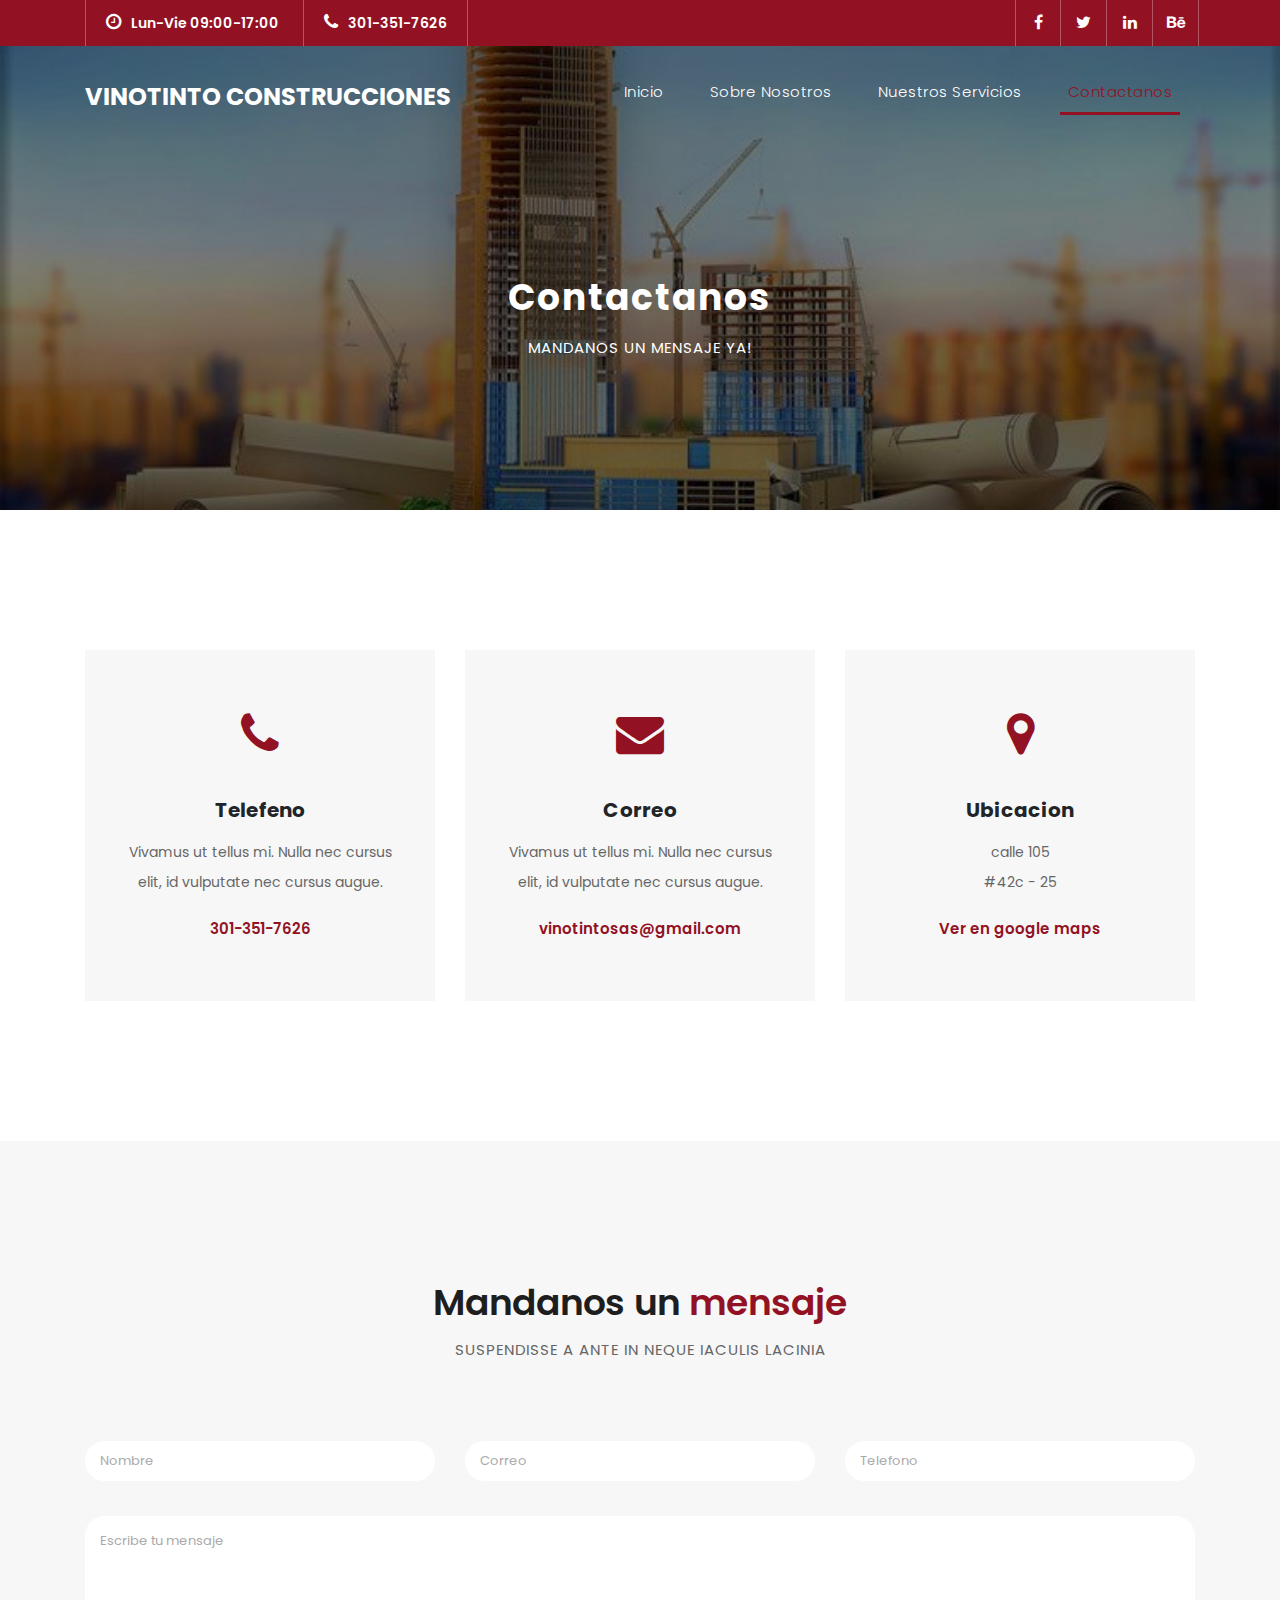
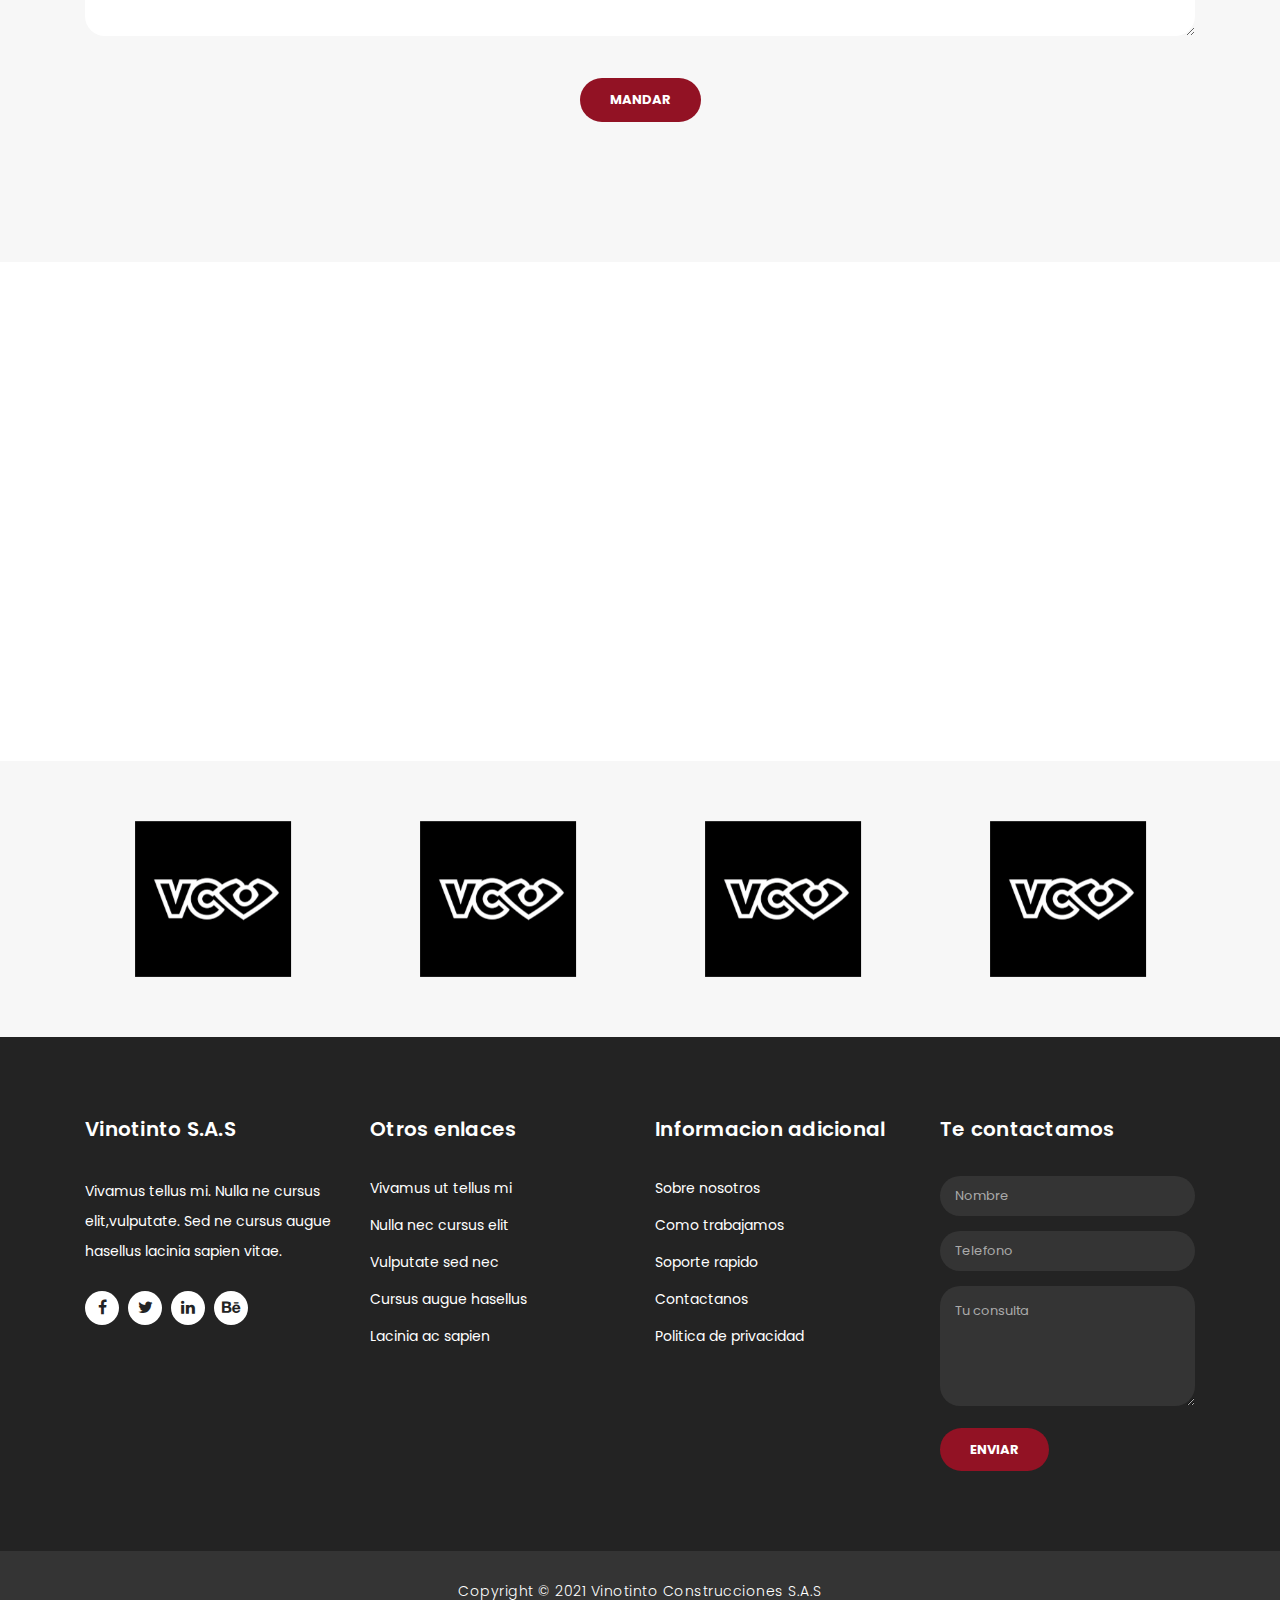
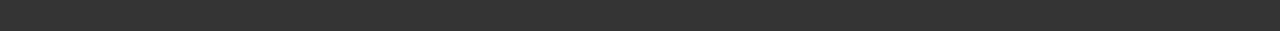
<file: contact.html>
<!DOCTYPE html>
<html lang="en">

  <head>

    <meta charset="utf-8">
    <meta name="viewport" content="width=device-width, initial-scale=1, shrink-to-fit=no">
    <meta name="description" content="">
    <meta name="author" content="Jesser">
    <link href="https://fonts.googleapis.com/css?family=Poppins:100,200,300,400,500,600,700,800,900&display=swap" rel="stylesheet">

    <title>Contactanos</title>

    <!-- Bootstrap core CSS -->
    <link href="vendor/bootstrap/css/bootstrap.min.css" rel="stylesheet">

    <!-- Additional CSS Files -->
    <link rel="stylesheet" href="assets/css/fontawesome.css">
    <link rel="stylesheet" href="assets/css/vinotinto.css">
    <link rel="stylesheet" href="assets/css/owl.css">
<!--

-->
  </head>

  <body>

    <!-- ***** Preloader Start ***** -->
    <div id="preloader">
        <div class="jumper">
            <div></div>
            <div></div>
            <div></div>
        </div>
    </div>  
    <!-- ***** Preloader End ***** -->

    <!-- Header -->
    <div class="sub-header">
      <div class="container">
        <div class="row">
          <div class="col-md-8 col-xs-12">
            <ul class="left-info">
              <li><a href="#"><i class="fa fa-clock-o"></i>Lun-Vie 09:00-17:00</a></li>
              <li><a href="#"><i class="fa fa-phone"></i>301-351-7626</a></li>
            </ul>
          </div>
          <div class="col-md-4">
            <ul class="right-icons">
              <li><a href="#"><i class="fa fa-facebook"></i></a></li>
              <li><a href="#"><i class="fa fa-twitter"></i></a></li>
              <li><a href="#"><i class="fa fa-linkedin"></i></a></li>
              <li><a href="#"><i class="fa fa-behance"></i></a></li>
            </ul>
          </div>
        </div>
      </div>
    </div>

    <header class="">
      <nav class="navbar navbar-expand-lg">
        <div class="container">
          <a class="navbar-brand" href="index.html"><h2>Vinotinto Construcciones</h2></a>
          <button class="navbar-toggler" type="button" data-toggle="collapse" data-target="#navbarResponsive" aria-controls="navbarResponsive" aria-expanded="false" aria-label="Toggle navigation">
            <span class="navbar-toggler-icon"></span>
          </button>
          <div class="collapse navbar-collapse" id="navbarResponsive">
            <ul class="navbar-nav ml-auto">
              <li class="nav-item">
                <a class="nav-link" href="index.html">Inicio
                  <span class="sr-only">(current)</span>
                </a>
              </li>
              <li class="nav-item">
                <a class="nav-link" href="about.html">Sobre nosotros</a>
              </li>
              <li class="nav-item">
                <a class="nav-link" href="services.html">Nuestros servicios</a>
              </li>
              <li class="nav-item active">
                <a class="nav-link" href="contact.html">Contactanos</a>
              </li>
            </ul>
          </div>
        </div>
      </nav>
    </header>

    <!-- Page Content -->
    <div class="page-heading header-text">
      <div class="container">
        <div class="row">
          <div class="col-md-12">
            <h1>Contactanos</h1>
            <span>Mandanos un mensaje ya!</span>
          </div>
        </div>
      </div>
    </div>

    <div class="contact-information">
      <div class="container">
        <div class="row">
          <div class="col-md-4">
            <div class="contact-item">
              <i class="fa fa-phone"></i>
              <h4>Telefeno</h4>
              <p>Vivamus ut tellus mi. Nulla nec cursus elit, id vulputate nec cursus augue.</p>
              <a href="#">301-351-7626</a>
            </div>
          </div>
          <div class="col-md-4">
            <div class="contact-item">
              <i class="fa fa-envelope"></i>
              <h4>Correo</h4>
              <p>Vivamus ut tellus mi. Nulla nec cursus elit, id vulputate nec cursus augue.</p>
              <a href="#">vinotintosas@gmail.com</a>
            </div>
          </div>
          <div class="col-md-4">
            <div class="contact-item">
              <i class="fa fa-map-marker"></i>
              <h4>Ubicacion</h4>
              <p>calle 105 <br>#42c - 25</p>
              <a href="#map">Ver en google maps</a>
            </div>
          </div>
        </div>
      </div>
    </div>

    <div class="callback-form contact-us">
      <div class="container">
        <div class="row">
          <div class="col-md-12">
            <div class="section-heading">
              <h2>Mandanos un <em>mensaje</em></h2>
              <span>Suspendisse a ante in neque iaculis lacinia</span>
            </div>
          </div>
          <div class="col-md-12">
            <div class="contact-form">
              <form id="contact" action="" method="get">
                <div class="row">
                  <div class="col-lg-4 col-md-12 col-sm-12">
                    <fieldset>
                      <input name="name" type="text" class="form-control" id="name" placeholder="Nombre" required="">
                    </fieldset>
                  </div>
                  <div class="col-lg-4 col-md-12 col-sm-12">
                    <fieldset>
                      <input name="email" type="text" class="form-control" id="email" pattern="[^ @]*@[^ @]*" placeholder="Correo" required="">
                    </fieldset>
                  </div>
                  <div class="col-lg-4 col-md-12 col-sm-12">
                    <fieldset>
                      <input name="subject" type="text" class="form-control" id="subject" placeholder="Telefono" required="">
                    </fieldset>
                  </div>
                  <div class="col-lg-12">
                    <fieldset>
                      <textarea name="message" rows="6" class="form-control" id="message" placeholder="Escribe tu mensaje" required=""></textarea>
                    </fieldset>
                  </div>
                  <div class="col-lg-12">
                    <fieldset>
                      <button type="submit" id="form-submit" class="filled-button">Mandar</button>
                    </fieldset>
                  </div>
                </div>
              </form>
            </div>
          </div>
        </div>
      </div>
    </div>

    <div id="map">
<!-- How to change your own map point
	1. Go to Google Maps
	2. Click on your location point
	3. Click "Share" and choose "Embed map" tab
	4. Copy only URL and paste it within the src="" field below
-->
      <iframe src="https://www.google.com/maps/embed?pb=!1m18!1m12!1m3!1d1982.8851771192085!2d-75.55038944499003!3d6.293882395444799!2m3!1f0!2f0!3f0!3m2!1i1024!2i768!4f13.1!3m3!1m2!1s0x8e442f4a23698fc5%3A0xc72b09edaf1a7457!2sCl.%20105%20%2342c-25%2C%20Medell%C3%ADn%2C%20Antioquia!5e0!3m2!1ses-419!2sco!4v1620690910142!5m2!1ses-419!2sco" width="100%" height="500px" frameborder="0" style="border:0" allowfullscreen></iframe>
    </div>

    <div class="partners contact-partners">
      <div class="container">
        <div class="row">
          <div class="col-md-12">
            <div class="owl-partners owl-carousel">
              <div class="partner-item">
                <img src="assets/images/client-01.png" alt="">
              </div>
            </div>
          </div>
        </div>
      </div>
    </div>


    <!-- Footer Starts Here -->
    <footer>
      <div class="container">
        <div class="row">
          <div class="col-md-3 footer-item">
            <h4>Vinotinto S.A.S</h4>
            <p>Vivamus tellus mi. Nulla ne cursus elit,vulputate. Sed ne cursus augue hasellus lacinia sapien vitae.</p>
            <ul class="social-icons">
              <li><a rel="nofollow" href="https://fb.com/templatemo" target="_blank"><i class="fa fa-facebook"></i></a></li>
              <li><a href="#"><i class="fa fa-twitter"></i></a></li>
              <li><a href="#"><i class="fa fa-linkedin"></i></a></li>
              <li><a href="#"><i class="fa fa-behance"></i></a></li>
            </ul>
          </div>
          <div class="col-md-3 footer-item">
            <h4>Otros enlaces</h4>
            <ul class="menu-list">
              <li><a href="#">Vivamus ut tellus mi</a></li>
              <li><a href="#">Nulla nec cursus elit</a></li>
              <li><a href="#">Vulputate sed nec</a></li>
              <li><a href="#">Cursus augue hasellus</a></li>
              <li><a href="#">Lacinia ac sapien</a></li>
            </ul>
          </div>
          <div class="col-md-3 footer-item">
            <h4>Informacion adicional</h4>
            <ul class="menu-list">
              <li><a href="#">Sobre nosotros</a></li>
              <li><a href="#">Como trabajamos</a></li>
              <li><a href="#">Soporte rapido</a></li>
              <li><a href="#">Contactanos</a></li>
              <li><a href="#">Politica de privacidad</a></li>
            </ul>
          </div>
          <div class="col-md-3 footer-item last-item">
            <h4>Te contactamos</h4>
            <div class="contact-form">
              <form id="contact footer-contact" action="" method="post">
                <div class="row">
                  <div class="col-lg-12 col-md-12 col-sm-12">
                    <fieldset>
                      <input name="name" type="text" class="form-control" id="name" placeholder="Nombre" required="">
                    </fieldset>
                  </div>
                  <div class="col-lg-12 col-md-12 col-sm-12">
                    <fieldset>
                      <input name="email" type="text" class="form-control" id="email" pattern="[^ @]*@[^ @]*" placeholder="Telefono" required="">
                    </fieldset>
                  </div>
                  <div class="col-lg-12">
                    <fieldset>
                      <textarea name="message" rows="6" class="form-control" id="message" placeholder="Tu consulta" required=""></textarea>
                    </fieldset>
                  </div>
                  <div class="col-lg-12">
                    <fieldset>
                      <button type="submit" id="form-submit" class="filled-button">Enviar</button>
                    </fieldset>
                  </div>
                </div>
              </form>
            </div>
          </div>
        </div>
      </div>
    </footer>
    
    <div class="sub-footer">
      <div class="container">
        <div class="row">
          <div class="col-md-12">
            <p>Copyright &copy; 2021 Vinotinto Construcciones S.A.S</p>
          </div>
        </div>
      </div>
    </div>

    <!-- Bootstrap core JavaScript -->
    <script src="vendor/jquery/jquery.min.js"></script>
    <script src="vendor/bootstrap/js/bootstrap.bundle.min.js"></script>

    <!-- Additional Scripts -->
    <script src="assets/js/custom.js"></script>
    <script src="assets/js/owl.js"></script>
    <script src="assets/js/slick.js"></script>
    <script src="assets/js/accordions.js"></script>

    <script language = "text/Javascript"> 
      cleared[0] = cleared[1] = cleared[2] = 0; //set a cleared flag for each field
      function clearField(t){                   //declaring the array outside of the
      if(! cleared[t.id]){                      // function makes it static and global
          cleared[t.id] = 1;  // you could use true and false, but that's more typing
          t.value='';         // with more chance of typos
          t.style.color='#fff';
          }
      }
    </script>

  </body>
</html>
</file>
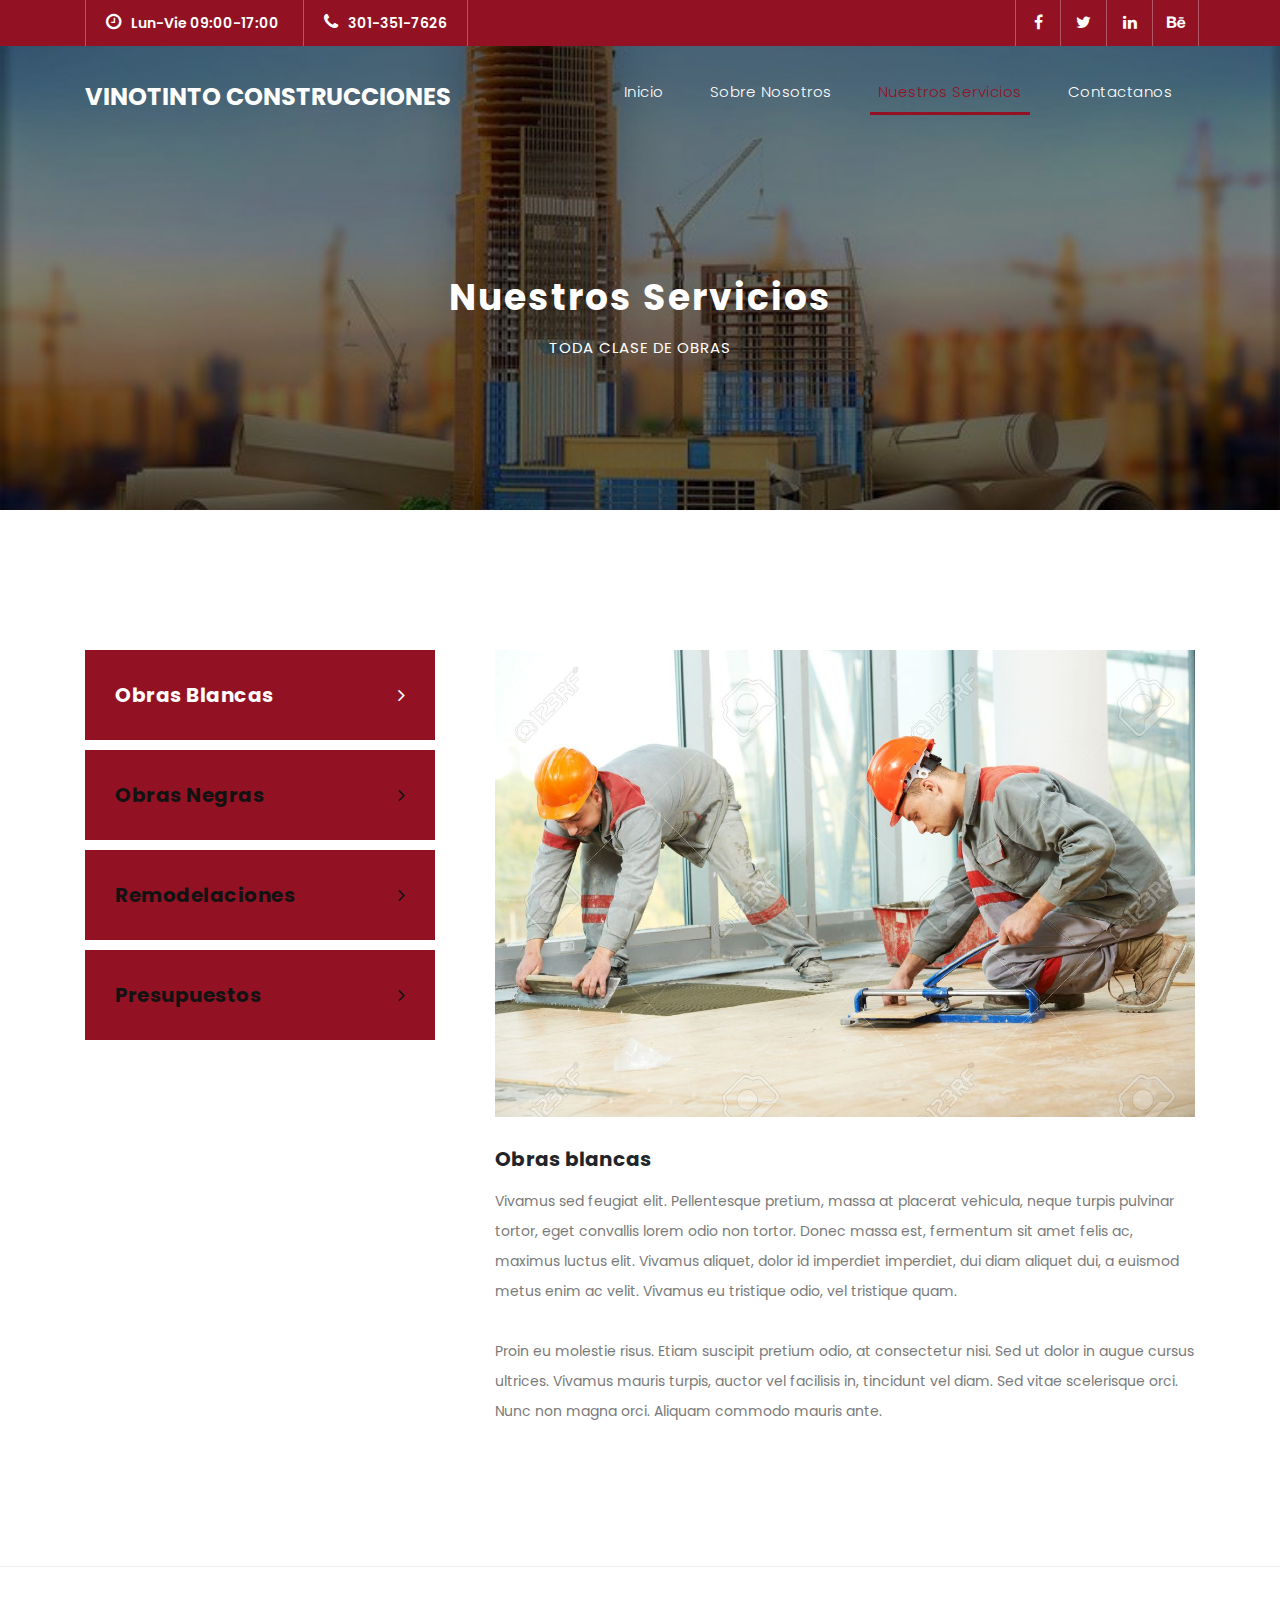
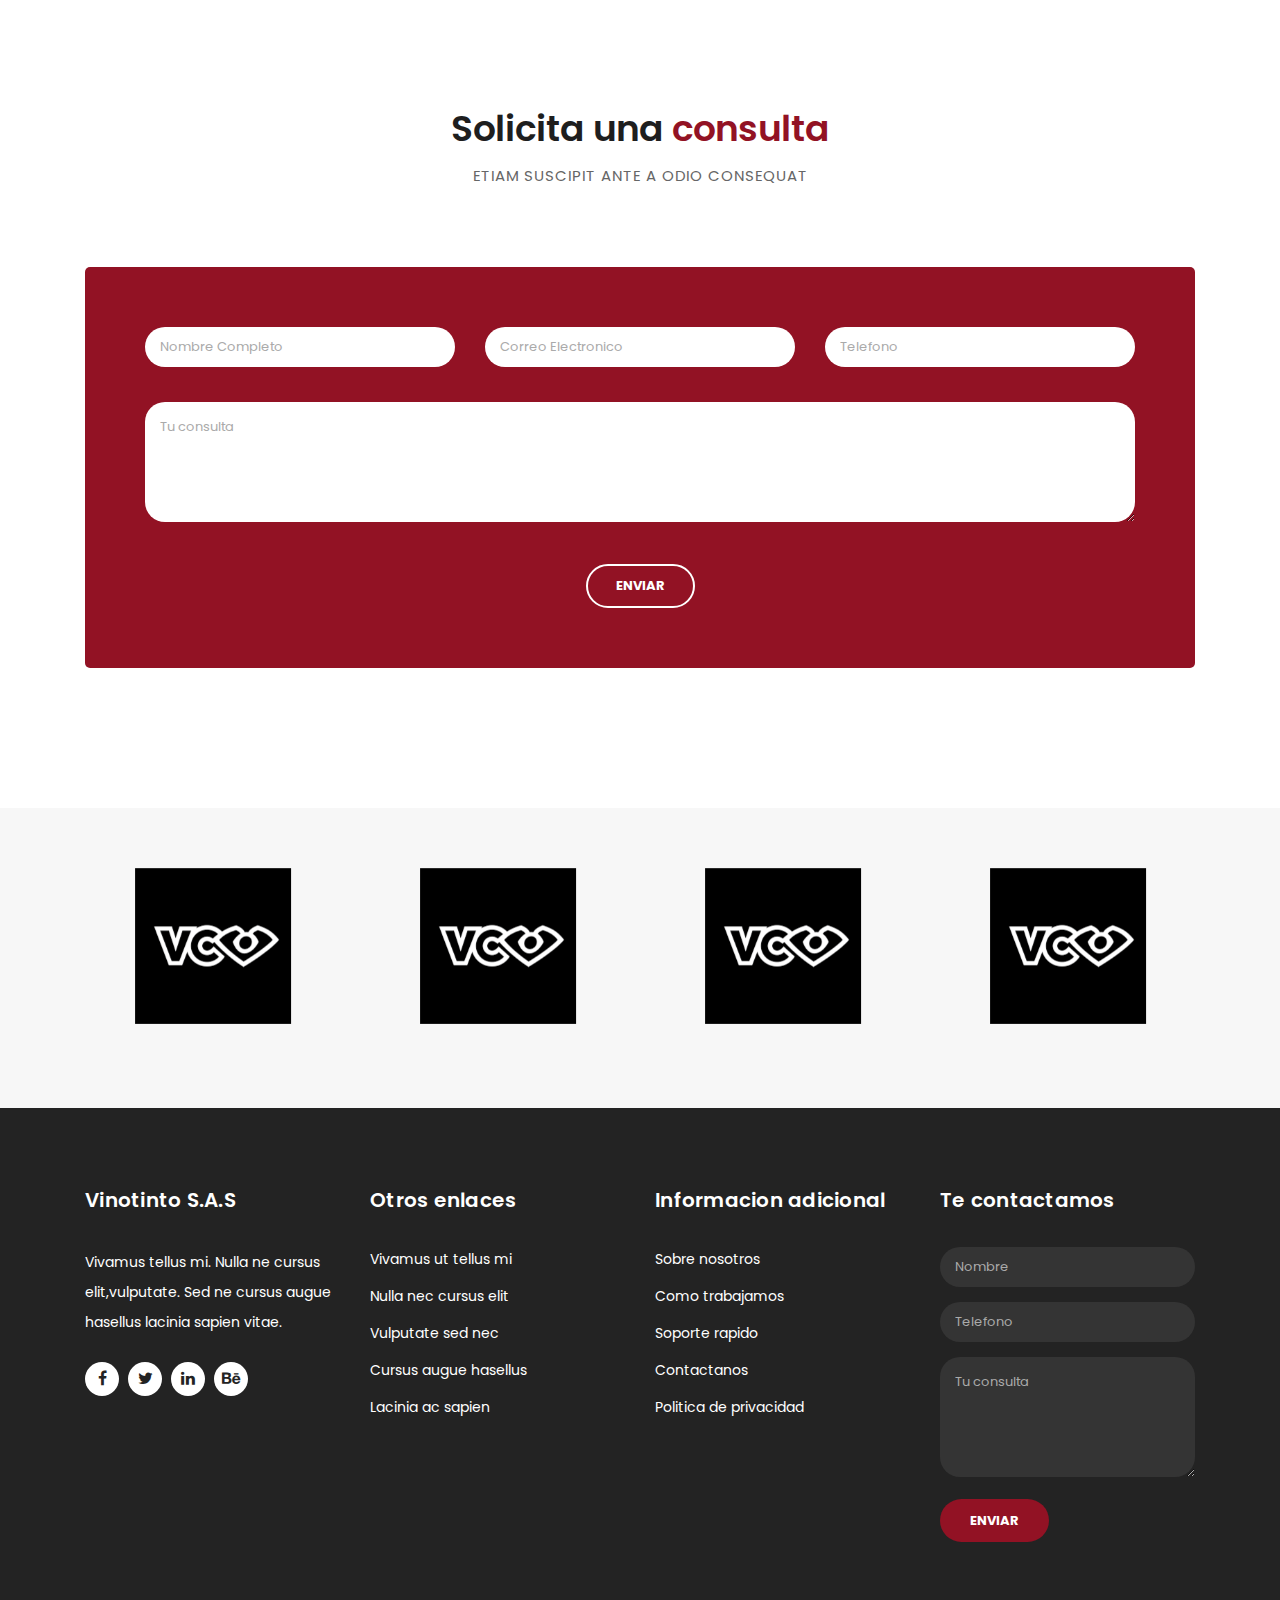
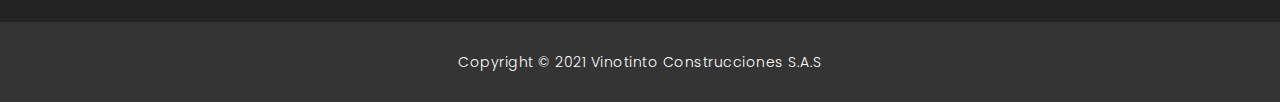
<file: services.html>
<!DOCTYPE html>
<html lang="en">

  <head>

    <meta charset="utf-8">
    <meta name="viewport" content="width=device-width, initial-scale=1, shrink-to-fit=no">
    <meta name="description" content="">
    <meta name="author" content="Jesser">
    <link href="https://fonts.googleapis.com/css?family=Poppins:100,200,300,400,500,600,700,800,900&display=swap" rel="stylesheet">

    <title>Nuestros Servicios</title>

    <!-- Bootstrap core CSS -->
    <link href="vendor/bootstrap/css/bootstrap.min.css" rel="stylesheet">

    <!-- Additional CSS Files -->
    <link rel="stylesheet" href="assets/css/fontawesome.css">
    <link rel="stylesheet" href="assets/css/vinotinto.css">
    <link rel="stylesheet" href="assets/css/owl.css">
<!--

-->
  </head>

  <body>

    <!-- ***** Preloader Start ***** -->
    <div id="preloader">
        <div class="jumper">
            <div></div>
            <div></div>
            <div></div>
        </div>
    </div>  
    <!-- ***** Preloader End ***** -->

    <!-- Header -->
    <div class="sub-header">
      <div class="container">
        <div class="row">
          <div class="col-md-8 col-xs-12">
            <ul class="left-info">
              <li><a href="#"><i class="fa fa-clock-o"></i>Lun-Vie 09:00-17:00</a></li>
              <li><a href="#"><i class="fa fa-phone"></i>301-351-7626</a></li>
            </ul>
          </div>
          <div class="col-md-4">
            <ul class="right-icons">
              <li><a href="#"><i class="fa fa-facebook"></i></a></li>
              <li><a href="#"><i class="fa fa-twitter"></i></a></li>
              <li><a href="#"><i class="fa fa-linkedin"></i></a></li>
              <li><a href="#"><i class="fa fa-behance"></i></a></li>
            </ul>
          </div>
        </div>
      </div>
    </div>

    <header class="">
      <nav class="navbar navbar-expand-lg">
        <div class="container">
          <a class="navbar-brand" href="index.html"><h2>Vinotinto Construcciones</h2></a>
          <button class="navbar-toggler" type="button" data-toggle="collapse" data-target="#navbarResponsive" aria-controls="navbarResponsive" aria-expanded="false" aria-label="Toggle navigation">
            <span class="navbar-toggler-icon"></span>
          </button>
          <div class="collapse navbar-collapse" id="navbarResponsive">
            <ul class="navbar-nav ml-auto">
              <li class="nav-item">
                <a class="nav-link" href="index.html">Inicio
                  <span class="sr-only">(current)</span>
                </a>
              </li>
              <li class="nav-item">
                <a class="nav-link" href="about.html">Sobre nosotros</a>
              </li>
              <li class="nav-item active">
                <a class="nav-link" href="services.html">Nuestros servicios</a>
              </li>
              <li class="nav-item">
                <a class="nav-link" href="contact.html">Contactanos</a>
              </li>
            </ul>
          </div>
        </div>
      </nav>
    </header>

    <!-- Page Content -->
    <div class="page-heading header-text">
      <div class="container">
        <div class="row">
          <div class="col-md-12">
            <h1>Nuestros Servicios</h1>
            <span>Toda clase de obras</span>
          </div>
        </div>
      </div>
    </div>

    <div class="single-services">
      <div class="container">
        <div class="row" id="tabs">
          <div class="col-md-4">
            <ul>
              <li><a href='#tabs-1'>Obras blancas <i class="fa fa-angle-right"></i></a></li>
              <li><a href='#tabs-2'>Obras negras <i class="fa fa-angle-right"></i></a></li>
              <li><a href='#tabs-3'>Remodelaciones <i class="fa fa-angle-right"></i></a></li>
              <li><a href='#tabs-4'>Presupuestos <i class="fa fa-angle-right"></i></a></li>
            </ul>
          </div>
          <div class="col-md-8">
            <section class='tabs-content'>
              <article id='tabs-1'>
                <img src="assets/images/single_service_01.jpg" alt="">
                <h4>Obras blancas</h4>
                <p>Vivamus sed feugiat elit. Pellentesque pretium, massa at placerat vehicula, neque turpis pulvinar tortor, eget convallis lorem odio non tortor. Donec massa est, fermentum sit amet felis ac, maximus luctus elit. Vivamus aliquet, dolor id imperdiet imperdiet, dui diam aliquet dui, a euismod metus enim ac velit. Vivamus eu tristique odio, vel tristique quam.
                <br><br>Proin eu molestie risus. Etiam suscipit pretium odio, at consectetur nisi. Sed ut dolor in augue cursus ultrices. Vivamus mauris turpis, auctor vel facilisis in, tincidunt vel diam. Sed vitae scelerisque orci. Nunc non magna orci. Aliquam commodo mauris ante.</p>
              </article>
              <article id='tabs-2'>
                <img src="assets/images/single_service_02.jpg" alt="">
                <h4>Obras negras</h4>
                <p>Sed ut dolor in augue cursus ultrices. Vivamus mauris turpis, auctor vel facilisis in, tincidunt vel diam. Sed vitae scelerisque orci. Nunc non magna orci. Aliquam commodo mauris ante, quis posuere nibh vestibulum sit amet
                <br><br>Pellentesque pretium, massa at placerat vehicula, neque turpis pulvinar tortor, eget convallis lorem odio non tortor. Donec massa est, fermentum sit amet felis ac, maximus luctus elit. Vivamus aliquet, dolor id imperdiet imperdiet, dui diam aliquet dui, a euismod metus enim ac velit. Vivamus eu tristique odio, vel tristique quam.</p>
              </article>
              <article id='tabs-3'>
                <img src="assets/images/single_service_03.jpg" alt="">
                <h4>Remodelaciones</h4>
                <p>Mauris lobortis quam id dictum dignissim. Donec pellentesque erat dolor, cursus dapibus turpis hendrerit quis. Suspendisse at suscipit arcu. Nulla sed erat lectus. Nulla facilisi. In sit amet neque sapien. Donec scelerisque mi at gravida efficitur. Nunc lacinia a est eu malesuada. Curabitur eleifend elit sapien, sed pulvinar orci luctus eget. 
                <br><br>Class aptent taciti sociosqu ad litora torquent per conubia nostra, per inceptos himenaeos. Nunc vel ultrices nulla, ac tincidunt eros. Aenean quis tellus velit. Praesent pretium justo non auctor condimentum.</p>
              </article>
              <article id='tabs-4'>
                <img src="assets/images/single_service_04.jpg" alt="">
                <h4>Presupuestos</h4>
                <p>Integer vehicula sapien quis dolor efficitur, eget molestie eros tempus. Curabitur sollicitudin, tortor at suscipit volutpat, nisi arcu aliquet dui, vitae semper sem turpis quis libero. Quisque vulputate lacinia nisl ac lobortis. Ut ultricies maximus turpis, in sollicitudin ligula posuere vel. 
                <br><br>Donec finibus maximus neque, vitae egestas quam imperdiet nec. Proin nec mauris eu tortor consectetur tristique. Etiam suscipit ante a odio consequat, in ornare lacus suscipit. Cras ac libero massa. Quisque rhoncus velit feugiat vulputate mollis. Donec nisl eros, malesuada sed nisi id, condimentum condimentum quam.</p>
              </article>
            </section>
          </div>
        </div>
      </div>
    </div>

   <div class="callback-form callback-services">
      <div class="container">
        <div class="row">
          <div class="col-md-12">
            <div class="section-heading">
              <h2>Solicita una <em>consulta</em></h2>
              <span>Etiam suscipit ante a odio consequat</span>
            </div>
          </div>
          <div class="col-md-12">
            <div class="contact-form">
              <form id="contact" action="" method="post">
                <div class="row">
                  <div class="col-lg-4 col-md-12 col-sm-12">
                    <fieldset>
                      <input name="name" type="text" class="form-control" id="name" placeholder="Nombre Completo" required="">
                    </fieldset>
                  </div>
                  <div class="col-lg-4 col-md-12 col-sm-12">
                    <fieldset>
                      <input name="email" type="text" class="form-control" id="email" pattern="[^ @]*@[^ @]*" placeholder="Correo Electronico" required="">
                    </fieldset>
                  </div>
                  <div class="col-lg-4 col-md-12 col-sm-12">
                    <fieldset>
                      <input name="subject" type="text" class="form-control" id="subject" placeholder="Telefono" required="">
                    </fieldset>
                  </div>
                  <div class="col-lg-12">
                    <fieldset>
                      <textarea name="message" rows="6" class="form-control" id="message" placeholder="Tu consulta" required=""></textarea>
                    </fieldset>
                  </div>
                  <div class="col-lg-12">
                    <fieldset>
                      <button type="submit" id="form-submit" class="border-button">Enviar</button>
                    </fieldset>
                  </div>
                </div>
              </form>
            </div>
          </div>
        </div>
      </div>
    </div>

    <div class="partners">
      <div class="container">
        <div class="row">
          <div class="col-md-12">
            <div class="owl-partners owl-carousel">
            
              <div class="partner-item">
                <img src="assets/images/client-01.png" title="1" alt="1">
              </div>
              
              <div class="partner-item">
                <img src="assets/images/client-01.png" title="2" alt="2">
              </div>
              
              <div class="partner-item">
                <img src="assets/images/client-01.png" title="3" alt="3">
              </div>
              
              <div class="partner-item">
                <img src="assets/images/client-01.png" title="4" alt="4">
              </div>
              
              <div class="partner-item">
                <img src="assets/images/client-01.png" title="5" alt="5">
              </div>
              
            </div>
          </div>
        </div>
      </div>
    </div>


    <!-- Footer Starts Here -->
    <footer>
      <div class="container">
        <div class="row">
          <div class="col-md-3 footer-item">
            <h4>Vinotinto S.A.S</h4>
            <p>Vivamus tellus mi. Nulla ne cursus elit,vulputate. Sed ne cursus augue hasellus lacinia sapien vitae.</p>
            <ul class="social-icons">
              <li><a rel="nofollow" href="https://fb.com/templatemo" target="_blank"><i class="fa fa-facebook"></i></a></li>
              <li><a href="#"><i class="fa fa-twitter"></i></a></li>
              <li><a href="#"><i class="fa fa-linkedin"></i></a></li>
              <li><a href="#"><i class="fa fa-behance"></i></a></li>
            </ul>
          </div>
          <div class="col-md-3 footer-item">
            <h4>Otros enlaces</h4>
            <ul class="menu-list">
              <li><a href="#">Vivamus ut tellus mi</a></li>
              <li><a href="#">Nulla nec cursus elit</a></li>
              <li><a href="#">Vulputate sed nec</a></li>
              <li><a href="#">Cursus augue hasellus</a></li>
              <li><a href="#">Lacinia ac sapien</a></li>
            </ul>
          </div>
          <div class="col-md-3 footer-item">
            <h4>Informacion adicional</h4>
            <ul class="menu-list">
              <li><a href="#">Sobre nosotros</a></li>
              <li><a href="#">Como trabajamos</a></li>
              <li><a href="#">Soporte rapido</a></li>
              <li><a href="#">Contactanos</a></li>
              <li><a href="#">Politica de privacidad</a></li>
            </ul>
          </div>
          <div class="col-md-3 footer-item last-item">
            <h4>Te contactamos</h4>
            <div class="contact-form">
              <form id="contact footer-contact" action="" method="post">
                <div class="row">
                  <div class="col-lg-12 col-md-12 col-sm-12">
                    <fieldset>
                      <input name="name" type="text" class="form-control" id="name" placeholder="Nombre" required="">
                    </fieldset>
                  </div>
                  <div class="col-lg-12 col-md-12 col-sm-12">
                    <fieldset>
                      <input name="email" type="text" class="form-control" id="email" pattern="[^ @]*@[^ @]*" placeholder="Telefono" required="">
                    </fieldset>
                  </div>
                  <div class="col-lg-12">
                    <fieldset>
                      <textarea name="message" rows="6" class="form-control" id="message" placeholder="Tu consulta" required=""></textarea>
                    </fieldset>
                  </div>
                  <div class="col-lg-12">
                    <fieldset>
                      <button type="submit" id="form-submit" class="filled-button">Enviar</button>
                    </fieldset>
                  </div>
                </div>
              </form>
            </div>
          </div>
        </div>
      </div>
    </footer>
    
    <div class="sub-footer">
      <div class="container">
        <div class="row">
          <div class="col-md-12">
            <p>Copyright &copy; 2021 Vinotinto Construcciones S.A.S</p>
          </div>
        </div>
      </div>
    </div>

    <!-- Bootstrap core JavaScript -->
    <script src="vendor/jquery/jquery.min.js"></script>
    <script src="vendor/bootstrap/js/bootstrap.bundle.min.js"></script>

    <!-- Additional Scripts -->
    <script src="assets/js/custom.js"></script>
    <script src="assets/js/owl.js"></script>
    <script src="assets/js/slick.js"></script>
    <script src="assets/js/accordions.js"></script>

    <script language = "text/Javascript"> 
      cleared[0] = cleared[1] = cleared[2] = 0; //set a cleared flag for each field
      function clearField(t){                   //declaring the array outside of the
      if(! cleared[t.id]){                      // function makes it static and global
          cleared[t.id] = 1;  // you could use true and false, but that's more typing
          t.value='';         // with more chance of typos
          t.style.color='#fff';
          }
      }
    </script>

  </body>
</html>
</file>
<file: assets/css/vinotinto.css>
body {
  font-family: 'Poppins', sans-serif;
  overflow-x: hidden;
  text-rendering: optimizeLegibility;
  -webkit-font-smoothing: antialiased;
  -moz-osx-font-smoothing: grayscale;
}
p {
	margin-bottom: 0px;
	font-size: 14px;
	color: #666666;
	line-height: 30px;
}
a {
	text-decoration: none!important;
}
ul {
	padding: 0;
	margin: 0;
	list-style: none;
}

h1,h2,h3,h4,h5,h6 {
	margin: 0px;
}

a.filled-button {
	background-color: #921224;
	color: #fff;
	font-size: 13px;
	text-transform: uppercase;
	font-weight: 700;
	padding: 12px 30px;
	border-radius: 30px;
	display: inline-block;
	transition: all 0.3s;
}

a.filled-button:hover {
	background-color: #fff;
	color: #921224;
}

a.border-button {
	background-color: transparent;
	color: #fff;
	border: 2px solid #fff;
	font-size: 13px;
	text-transform: uppercase;
	font-weight: 700;
	padding: 10px 28px;
	border-radius: 30px;
	display: inline-block;
	transition: all 0.3s;
}

a.border-button:hover {
	background-color: #fff;
	color: #921224;
}

.section-heading {
	text-align: center;
	margin-bottom: 80px;
}

.section-heading h2 {
	font-size: 36px;
	font-weight: 600;
	color: #1e1e1e;
}

.section-heading em {
	font-style: normal;
	color: #921224;
}

.section-heading span {
	display: block;
	margin-top: 15px;
	text-transform: uppercase;
	font-size: 15px;
	color: #666;
	letter-spacing: 1px;
}

#preloader {
  overflow: hidden;
  background: #921224;
  left: 0;
  right: 0;
  top: 0;
  bottom: 0;
  position: fixed;
  z-index: 9999999;
  color: #fff;
}

#preloader .jumper {
  left: 0;
  top: 0;
  right: 0;
  bottom: 0;
  display: block;
  position: absolute;
  margin: auto;
  width: 50px;
  height: 50px;
}

#preloader .jumper > div {
  background-color: #fff;
  width: 10px;
  height: 10px;
  border-radius: 100%;
  -webkit-animation-fill-mode: both;
  animation-fill-mode: both;
  position: absolute;
  opacity: 0;
  width: 50px;
  height: 50px;
  -webkit-animation: jumper 1s 0s linear infinite;
  animation: jumper 1s 0s linear infinite;
}

#preloader .jumper > div:nth-child(2) {
  -webkit-animation-delay: 0.33333s;
  animation-delay: 0.33333s;
}

#preloader .jumper > div:nth-child(3) {
  -webkit-animation-delay: 0.66666s;
  animation-delay: 0.66666s;
}

@-webkit-keyframes jumper {
  0% {
    opacity: 0;
    -webkit-transform: scale(0);
    transform: scale(0);
  }
  5% {
    opacity: 1;
  }
  100% {
    -webkit-transform: scale(1);
    transform: scale(1);
    opacity: 0;
  }
}

@keyframes jumper {
  0% {
    opacity: 0;
    -webkit-transform: scale(0);
    transform: scale(0);
  }
  5% {
    opacity: 1;
  }
  100% {
    opacity: 0;
  }
}

/* Sub Header Style */

.sub-header {
	background-color: #921224;
	height: 46px;
	line-height: 46px;
}

.sub-header ul li {
	display: inline-block;
}

.sub-header ul.left-info li {
	border-left: 1px solid rgba(250,250,250,0.3);
	padding: 0px 20px;
}

.sub-header ul.left-info li:last-child {
	border-right: 1px solid rgba(250,250,250,0.3);
}

.sub-header ul.left-info li i {
	margin-right: 10px;
	font-size: 18px;
}

.sub-header ul.left-info li a {
	color: #fff;
	font-size: 14px;
	font-weight: 600;
}

.sub-header ul.right-icons {
	float: right;
}

.sub-header ul.right-icons li {
	margin-right: -4px;
	width: 46px;
	display: inline-block;
	text-align: center;
	border-right: 1px solid rgba(250,250,250,0.3);
}

.sub-header ul.right-icons li:first-child {
	border-left: 1px solid rgba(250,250,250,0.3);
}

.sub-header ul.right-icons li a {
	color: #fff;
	transition: all 0.3s;
}

.sub-header ul.right-icons li a:hover {
	opacity: 0.75;
}



/* Header Style */
header {
	position: absolute;
	z-index: 99999;
	width: 100%;
	background-color: transparent!important;
	height: 80px;
	-webkit-transition: all 0.3s ease-in-out 0s;
    -moz-transition: all 0.3s ease-in-out 0s;
    -o-transition: all 0.3s ease-in-out 0s;
    transition: all 0.3s ease-in-out 0s;
}
header .navbar {
	padding: 20px 0px;
}
.background-header .navbar {
	padding: 10px 0px;
}
.background-header {
	top: 0;
	position: fixed;
	background-color: #fff!important;
	box-shadow: 0px 1px 10px rgba(0,0,0,0.1);
}
.background-header .navbar-brand h2 {
	color: #921224!important;
}
.background-header .navbar-nav a.nav-link {
	color: #1e1e1e!important;
}
.background-header .navbar-nav .nav-link:hover,
.background-header .navbar-nav .active>.nav-link,
.background-header .navbar-nav .nav-link.active,
.background-header .navbar-nav .nav-link.show,
.background-header .navbar-nav .show>.nav-link {
	color: #921224!important;
}
.navbar .navbar-brand {
	float: 	left;
	margin-top: 12px;
	outline: none;
}
.navbar .navbar-brand h2 {
	color: #fff;
	text-transform: uppercase;
	font-size: 24px;
	font-weight: 700;
	-webkit-transition: all .3s ease 0s;
    -moz-transition: all .3s ease 0s;
    -o-transition: all .3s ease 0s;
    transition: all .3s ease 0s;
}
.navbar .navbar-brand h2 em {
	font-style: normal;
	font-size: 16px;
}
#navbarResponsive {
	z-index: 999;
}
.navbar-collapse {
	text-align: center;
}
.navbar .navbar-nav .nav-item {
	margin: 0px 15px;
}
.navbar .navbar-nav a.nav-link {
	text-transform: capitalize;
	font-size: 15px;
	font-weight: 300;
	letter-spacing: 0.5px;
	color: #fff;
	transition: all 0.5s;
	margin-top: 5px;
}
.navbar .navbar-nav .nav-link:hover,
.navbar .navbar-nav .active>.nav-link,
.navbar .navbar-nav .nav-link.active,
.navbar .navbar-nav .nav-link.show,
.navbar .navbar-nav .show>.nav-link {
	color: #921224;
	border-bottom: 3px solid #921224;
}
.navbar .navbar-toggler-icon {
	background-image: none;
}
.navbar .navbar-toggler {
	border-color: #fff;
	background-color: #fff;	
	height: 36px;
	outline: none;
	border-radius: 0px;
	position: absolute;
	right: 30px;
	top: 20px;
}
.navbar .navbar-toggler-icon:after {
	content: '\f0c9';
	color: #921224;
	font-size: 18px;
	line-height: 26px;
	font-family: 'FontAwesome';
}



/* Banner Style */

.img-fill{
  width: 100%;
  display: block;
  overflow: hidden;
  position: relative;
  text-align: center
}

.img-fill img {
  min-height: 100%;
  min-width: 100%;
  position: relative;
  display: inline-block;
  max-width: none;
}

*,
*:before,
*:after {
  -webkit-box-sizing: border-box;
  box-sizing: border-box;
  -webkit-font-smoothing: antialiased;
  -moz-osx-font-smoothing: grayscale;
}

.Grid1k {
  padding: 0 15px;
  max-width: 1200px;
  margin: auto;
}

.blocks-box,
.slick-slider {
  margin: 0;
  padding: 0!important;
}

.slick-slide {
  float: left;
  padding: 0;
}

.Modern-Slider .item .img-fill {
	background-size: cover;
	background-position: center center;
	background-repeat: no-repeat;
	height:95vh;
}

.Modern-Slider .item-1 .img-fill {
	background-image: url(../images/slide_01.jpg);
}

.Modern-Slider .item-2 .img-fill {
	background-image: url(../images/slide_02.jpg);
}

.Modern-Slider .item-3 .img-fill {
	background-image: url(../images/slide_03.jpg);
}

.Modern-Slider .NextArrow{
  position:absolute;
  top:50%;
  right:30px;
  border:0 none;
  background-color: transparent;
  text-align:center;
  font-size: 36px;
  font-family: 'FontAwesome';
  color:#FFF;
  z-index:5;
  outline: none;
  cursor: pointer;
}

.Modern-Slider .NextArrow:before{
  content:'\f105';
}

.Modern-Slider .PrevArrow {
  position:absolute;
  top:50%;
  left:30px;
  border:0 none;
  background-color: transparent;
  text-align:center;
  font-size: 36px;
  font-family: 'FontAwesome';
  color:#FFF;
  z-index:5;
  outline: none;
  cursor: pointer;
}

.Modern-Slider .PrevArrow:before{
  content:'\f104';
}

ul.slick-dots {
  display: none!important;
}

.Modern-Slider .text-content {
	text-align: left;
  	width: 75%;
  	position: absolute;
  	top: 50%;
  	left: 50%;
  	transform: translate(-50%, -50%);
}

.Modern-Slider .item h6 {
  margin-bottom: 15px;
  font-size: 22px;
  text-transform: uppercase;
  font-weight: 700;
  letter-spacing: 1px;
  color:#921224;
  animation:fadeOutRight 1s both;
}

.Modern-Slider .item h4 {
  margin-bottom: 30px;
  text-transform: uppercase;
  font-size: 44px;
  font-weight: 700;
  letter-spacing: 2.5px;
  color:#FFF;
  overflow:hidden;
  animation:fadeOutLeft 1s both;
}

.Modern-Slider .item p {
	max-width: 570px;
	color: #fff;
	font-size: 15px;
	font-weight: 400;
	line-height: 30px;
	margin-bottom: 40px;
}

.Modern-Slider .item a {
  margin: 0 5px;
}

.Modern-Slider .item.slick-active h6{
  animation:fadeInDown 1s both 1s;
}

.Modern-Slider .item.slick-active h4{
  animation:fadeInLeft 1s both 1.5s;
}

.Modern-Slider .item.slick-active{
  animation:Slick-FastSwipeIn 1s both;
}

.Modern-Slider .buttons {
  position: relative;
}

.Modern-Slider {background:#000;}


/* ==== Slick Slider Css Ruls === */
.slick-slider{position:relative;display:block;-webkit-user-select:none;-moz-user-select:none;-ms-user-select:none;user-select:none;-webkit-touch-callout:none;-khtml-user-select:none;-ms-touch-action:pan-y;touch-action:pan-y;-webkit-tap-highlight-color:transparent}
.slick-list{position:relative;display:block;overflow:hidden;margin:0;padding:0}
.slick-list:focus{outline:none}.slick-list.dragging{cursor:hand}
.slick-slider .slick-track,.slick-slider .slick-list{-webkit-transform:translate3d(0,0,0);-ms-transform:translate3d(0,0,0);transform:translate3d(0,0,0)}
.slick-track{position:relative;top:0;left:0;display:block}
.slick-track:before,.slick-track:after{display:table;content:''}.slick-track:after{clear:both}
.slick-loading .slick-track{visibility:hidden}
.slick-slide{display:none;float:left /* If RTL Make This Right */ ;height:100%;min-height:1px}
.slick-slide.dragging img{pointer-events:none}
.slick-initialized .slick-slide{display:block}
.slick-loading .slick-slide{visibility:hidden}
.slick-vertical .slick-slide{display:block;height:auto;border:1px solid transparent}




/* Request Form */

.request-form {
	background-color: #921224;
	padding: 40px 0px;
	color: #fff;
}

.request-form h4 {
	font-size: 22px;
	font-weight: 600;
}

.request-form span {
	font-size: 15px;
	font-weight: 400;
	display: inline-block;
	margin-top: 10px;
}

.request-form a.border-button {
	margin-top: 12px;
	float: right;
}




/* Services */

.services {
	margin-top: 140px;
}

.service-item img {
	width: 100%;
	overflow: hidden;
}

.service-item .down-content {
	background-color: #f7f7f7;
	padding: 30px;
}

.service-item .down-content h4 {
	font-size: 20px;
	font-weight: 700;
	letter-spacing: 0.25px;
	margin-bottom: 15px;
}

.service-item .down-content p {
	margin-bottom: 20px;
}



/* Fun Facts */

.fun-facts {
	margin-top: 140px;
	background-image: url(../images/fun-facts-bg.jpg);
	background-position: center center;
	background-repeat: no-repeat;
	background-size: cover;
	background-attachment: fixed;
	padding: 140px 0px;
	color: #fff;
}

.fun-facts span {
	text-transform: uppercase;
	font-size: 15px;
	color: #fff;
	letter-spacing: 1px;
	margin-bottom: 10px;
	display: block;
}

.fun-facts h2 {
	font-size: 36px;
	font-weight: 600;
	margin-bottom: 35px;
}

.fun-facts em {
	font-style: normal;
	color: #921224;
}

.fun-facts p {
	color: #fff;
	margin-bottom: 40px;
}

.fun-facts .left-content {
	margin-right: 45px;
}

.count-area-content {
	text-align: center;
	background-color: rgba(250,250,250,0.1);
	padding: 25px 30px 35px 30px;
	margin: 15px 0px;
}

.count-digit {
    margin: 5px 0px;
    color: #921224;
    font-weight: 700;
    font-size: 36px;
}
.count-title {
    font-size: 20px;
    font-weight: 600;
    color: #fff;
    letter-spacing: 0.5px;
}



/* More Info */

.more-info {
	margin-top: 140px;
}

.more-info .left-image img {
	width: 100%;
	overflow: hidden;
}

.more-info .more-info-content {
	background-color: #f7f7f7;
}

.about-info .more-info-content {
	background-color: transparent;
}

.about-info .right-content {
	padding: 0px!important;
	margin-right: 30px;
}

.more-info .right-content {
	padding: 45px 45px 45px 30px;
}

.more-info .right-content span {
	text-transform: uppercase;
	font-size: 15px;
	color: #666;
	letter-spacing: 1px;
	margin-bottom: 10px;
	display: block;
}

.more-info .right-content h2 {
	font-size: 36px;
	font-weight: 600;
	margin-bottom: 35px;
}

.more-info .right-content em {
	font-style: normal;
	color: #921224;
}

.more-info .right-content p {
	margin-bottom: 30px;
}


/* Testimonials Style */

.about-testimonials {
	margin-top: 0px!important;
}

.testimonials {
	margin-top: 140px;
	background-color: #f7f7f7;
	padding: 140px 0px;
}
.testimonial-item .inner-content {
	text-align: center;
	background-color: #fff;	
	padding: 30px;
	border-radius: 5px;
}
.testimonial-item p {
	font-size: 14px;
	font-weight: 400;
}
.testimonial-item h4 {
	font-size: 19px;
	font-weight: 700;
	color: #1e1e1e;
	letter-spacing: 0.5px;
	margin-bottom: 0px;
}
.testimonial-item span {
	display: inline-block;
	margin-top: 8px;
	font-weight: 600;
	font-size: 14px;
	color: #921224;
}
.testimonial-item img {
	max-width: 60px;
	border-radius: 50%;
	margin: 25px auto 0px auto;
}




/* Call Back Style */

.callback-services {
	border-top: 1px solid #eee;
	padding-top: 140px;
}

.contact-us {
	background-color: #f7f7f7;
	padding: 140px 0px;
}

.contact-us .contact-form {
	background-color: transparent!important;
	padding: 0!important;
}

.callback-form {
	margin-top: 140px;
}

.callback-form .contact-form {
	background-color: #921224;
	padding: 60px;
	border-radius: 5px;
	text-align: center;
}

.callback-form .contact-form input {
	border-radius: 20px;
	height: 40px;
	line-height: 40px;
	display: inline-block;
	padding: 0px 15px;
	color: #6a6a6a;
	font-size: 13px;
	text-transform: none;
	box-shadow: none;
	border: none;
	margin-bottom: 35px;
}

.callback-form .contact-form input:focus {
	outline: none;
	box-shadow: none;
	border: none;
}

.callback-form .contact-form textarea {
	border-radius: 20px;
	height: 120px;
	max-height: 200px;
	min-height: 120px;
	display: inline-block;
	padding: 15px;
	color: #6a6a6a;
	font-size: 13px;
	text-transform: none;
	box-shadow: none;
	border: none;
	margin-bottom: 35px;
}

.callback-form .contact-form textarea:focus {
	outline: none;
	box-shadow: none;
	border: none;
}

.callback-form .contact-form ::-webkit-input-placeholder { /* Edge */
  color: #aaa;
}
.callback-form .contact-form :-ms-input-placeholder { /* Internet Explorer 10-11 */
  color: #aaa;
}
.callback-form .contact-form ::placeholder {
  color: #aaa;
}

.callback-form .contact-form button.border-button {
	background-color: transparent;
	color: #fff;
	border: 2px solid #fff;
	font-size: 13px;
	text-transform: uppercase;
	font-weight: 700;
	padding: 10px 28px;
	border-radius: 30px;
	display: inline-block;
	transition: all 0.3s;
	outline: none;
	box-shadow: none;
	text-shadow: none;
	cursor: pointer;
}

.callback-form .contact-form button.border-button:hover {
	background-color: #fff;
	color: #921224;
}

.contact-us .contact-form button.filled-button {
	background-color: #921224;
	color: #fff;
	border: none;
	font-size: 13px;
	text-transform: uppercase;
	font-weight: 700;
	padding: 12px 30px;
	border-radius: 30px;
	display: inline-block;
	transition: all 0.3s;
	outline: none;
	box-shadow: none;
	text-shadow: none;
	cursor: pointer;
}

.contact-us .contact-form button.filled-button:hover {
	background-color: #fff;
	color: #921224;
}



/* Partners Style */

.contact-partners {
	margin-top: -8px!important;
}

.partners {
	margin-top: 140px;
	background-color: #f7f7f7;
	padding: 60px 0px;
}

.partners .owl-item {
	text-align: center;
	cursor: pointer;
}

.partners .partner-item img {
	max-width: 156px;
	margin: auto;
}



/* Footer Style */

footer {
	background-color: #232323;
	padding: 80px 0px;
	color: #fff;
}

footer h4 {
	color: #fff;
	font-size: 20px;
	font-weight: 600;
	letter-spacing: 0.25px;
	margin-bottom: 35px;
}
footer p {
	color: #fff;
}

footer ul.social-icons {
	margin-top: 25px;
}

footer ul.social-icons li {
	display: inline-block;
	margin-right: 5px;
}

footer ul.social-icons li:last-child {
	margin-right: 0px;
}

footer ul.social-icons li a {
	width: 34px;
	height: 34px;
	display: inline-block;
	line-height: 34px;
	text-align: center;
	background-color: #fff;
	color: #232323;
	border-radius: 50%;
	transition: all 0.3s;
}

footer ul.social-icons li a:hover {
	background-color: #921224;
}

footer ul.menu-list li {
	margin-bottom: 13px;
}

footer ul.menu-list li:last-child {
	margin-bottom: 0px;
}

footer ul.menu-list li a {
	font-size: 14px;
	color: #fff;
	transition: all 0.3s;
}

footer ul.menu-list li a:hover {
	color: #921224;
}

footer .contact-form input {
	border-radius: 20px;
	height: 40px;
	line-height: 40px;
	display: inline-block;
	padding: 0px 15px;
	color: #aaa!important;
	background-color: #343434;
	font-size: 13px;
	text-transform: none;
	box-shadow: none;
	border: none;
	margin-bottom: 15px;
}

footer .contact-form input:focus {
	outline: none;
	box-shadow: none;
	border: none;
	background-color: #343434;
}

footer .contact-form textarea {
	border-radius: 20px;
	height: 120px;
	max-height: 200px;
	min-height: 120px;
	display: inline-block;
	padding: 15px;
	color: #aaa!important;
	background-color: #343434;
	font-size: 13px;
	text-transform: none;
	box-shadow: none;
	border: none;
	margin-bottom: 15px;
}

footer .contact-form textarea:focus {
	outline: none;
	box-shadow: none;
	border: none;
	background-color: #343434;
}

footer .contact-form ::-webkit-input-placeholder { /* Edge */
  color: #aaa;
}
footer .contact-form :-ms-input-placeholder { /* Internet Explorer 10-11 */
  color: #aaa;
}
footer .contact-form ::placeholder {
  color: #aaa;
}

footer .contact-form button.filled-button {
	background-color: transparent;
	color: #fff;
	background-color: #921224;
	border: none;
	font-size: 13px;
	text-transform: uppercase;
	font-weight: 700;
	padding: 12px 30px;
	border-radius: 30px;
	display: inline-block;
	transition: all 0.3s;
	outline: none;
	box-shadow: none;
	text-shadow: none;
	cursor: pointer;
}

footer .contact-form button.filled-button:hover {
	background-color: #fff;
	color: #921224;
}



/* Sub-footer Style */

.sub-footer {
	background-color: #343434;
	text-align: center;
	padding: 25px 0px;
}

.sub-footer p {
	color: #fff;
	font-weight: 300;
	letter-spacing: 0.5px;
}

.sub-footer a {
	color: #fff;
}


.page-heading {
	text-align: center;
	background-image: url(../images/page-heading-bg.jpg);
	background-position: center center;
	background-repeat: no-repeat;
	background-size: cover;
	padding: 230px 0px 150px 0px;
	color: #fff;
}

.page-heading h1 {
	text-transform: capitalize;
	font-size: 36px;
	font-weight: 700;
	letter-spacing: 2px;
	margin-bottom: 18px;
}

.page-heading span {
	font-size: 15px;
	text-transform: uppercase;
	letter-spacing: 1px;
	color: #fff;
	display: block;
}


/* team */

.team {
	background-color: #f7f7f7;
	margin-top: 140px;
	margin-bottom: -140px;
	padding: 120px 0px;
}

.team-item img {
	width: 100%;
	overflow: hidden;
}

.team-item .down-content {
	background-color: #fff;
	padding: 30px;
}

.team-item .down-content h4 {
	font-size: 20px;
	font-weight: 700;
	letter-spacing: 0.25px;
	margin-bottom: 10px;
}

.team-item .down-content span {
	color: #921224;
	font-weight: 600;
	font-size: 14px;
	display: block;
	margin-bottom: 15px;
}

.team-item .down-content p {
	margin-bottom: 20px;
}


/* Single Service */

.single-services {
	margin-top: 140px;
}

#tabs ul {
  margin: 0;
  padding: 0;
}
#tabs ul li {
  margin-bottom: 10px;
  display: inline-block;
  width: 100%;
}
#tabs ul li:last-child {
  margin-bottom: 0px;
}
#tabs ul li a {
	text-transform: capitalize;
	width: 100%;
	padding: 30px 30px;
	display: inline-block;
	background-color: #921224;
  	font-size: 20px;
  	color: #121212;
  	letter-spacing: 0.5px;
  	font-weight: 700;
  	transition: all 0.3s;
}
#tabs ul li a i {
	float: right;
	margin-top: 5px;
}
#tabs ul .ui-tabs-active span {
  background: #faf5b2;
  border: #faf5b2;
  line-height: 90px;
  border-bottom: none;
}
#tabs ul .ui-tabs-active a {
  color: #fff;
}
#tabs ul .ui-tabs-active span {
  color: #1e1e1e;
}
.tabs-content {
	margin-left: 30px;
  text-align: left;
  display: inline-block;
  transition: all 0.3s;
}
.tabs-content img {
	max-width: 100%;
	overflow: hidden;
}
.tabs-content h4 {
	font-size: 20px;
	font-weight: 700;
	letter-spacing: 0.25px;
	margin-bottom: 15px;
	margin-top: 30px;
}
.tabs-content p {
  font-size: 14px;
  color: #7a7a7a;
  margin-bottom: 0px;
}



/* Contact Information */

.contact-information {
	margin-top: 140px;
}

.contact-information .contact-item {
	padding: 60px 30px;
	background-color: #f7f7f7;
	text-align: center;
}

.contact-information .contact-item i {
	color: #921224;
	font-size: 48px;
	margin-bottom: 40px;
}

.contact-information .contact-item h4 {
	font-size: 20px;
	font-weight: 700;
	letter-spacing: 0.25px;
	margin-bottom: 15px;
}

.contact-information .contact-item p {
	margin-bottom: 20px;
}

.contact-information .contact-item a {
	font-weight: 600;
	color: #921224;
	font-size: 15px;
}




/* Responsive Style */
@media (max-width: 768px) {
	.sub-header {
		display: none;
	}
	.Modern-Slider .item h6 {
	  margin-bottom: 15px;
	  font-size: 18px;
	}
	.Modern-Slider .item h4 {
	  margin-bottom: 25px;
	  font-size: 28px;
	  line-height: 36px;
	  letter-spacing: 1px;
	}
	.Modern-Slider .item p {
		max-width: 570px;
		line-height: 25px;
		margin-bottom: 30px;
	}
	.Modern-Slider .NextArrow{
	  right:5px;
	}
	.Modern-Slider .PrevArrow {
	  left:5px;
	}
	.request-form {
		text-align: center;
	}
	.request-form a.border-button {
		float: none;
		margin-top: 30px;
	}
	.services .service-item {
		margin-bottom: 30px;
	}
	.fun-facts .left-content {
		margin-right: 0px;
		margin-bottom: 30px;
	}
	.more-info .right-content  {
		padding: 30px;
	}
	footer {
		padding: 80px 0px 20px 0px;
	}
	footer .footer-item {
		border-bottom: 1px solid #343434;
		margin-bottom: 30px;
		padding-bottom: 30px;
	}
	footer .last-item {
		border-bottom: none;
	}
	.about-info .right-content {
		margin-right: 0px;
		margin-bottom: 30px;
	}
	.team .team-item {
		margin-bottom: 30px;
	}
	.tabs-content {
		margin-left: 0px;
		margin-top: 30px;
	}
	.contact-item {
		margin-bottom: 30px;
	}
}

@media (max-width: 992px) {
	.navbar .navbar-brand {
		position: absolute;
		left: 30px;
		top: 10px;
	}
	.navbar .navbar-brand {
		width: auto;
	}
	.navbar:after {
		display: none;
	}
	#navbarResponsive {
	    z-index: 99999;
	    position: absolute;
	    top: 80px;
	    left: 0;
	    width: 100%;
	    text-align: center;
	    background-color: #fff;
	    box-shadow: 0px 10px 10px rgba(0,0,0,0.1);
	}
	.navbar .navbar-nav .nav-item {
		border-bottom: 1px solid #eee;
	}
	.navbar .navbar-nav .nav-item:last-child {
		border-bottom: none;
	}
	.navbar .navbar-nav a.nav-link {
		padding: 15px 0px;
		color: #1e1e1e!important;
	}
	.navbar .navbar-nav .nav-link:hover,
	.navbar .navbar-nav .active>.nav-link,
	.navbar .navbar-nav .nav-link.active,
	.navbar .navbar-nav .nav-link.show,
	.navbar .navbar-nav .show>.nav-link {
		color: #921224!important;
		border-bottom: none!important;
	}
}
</file>
